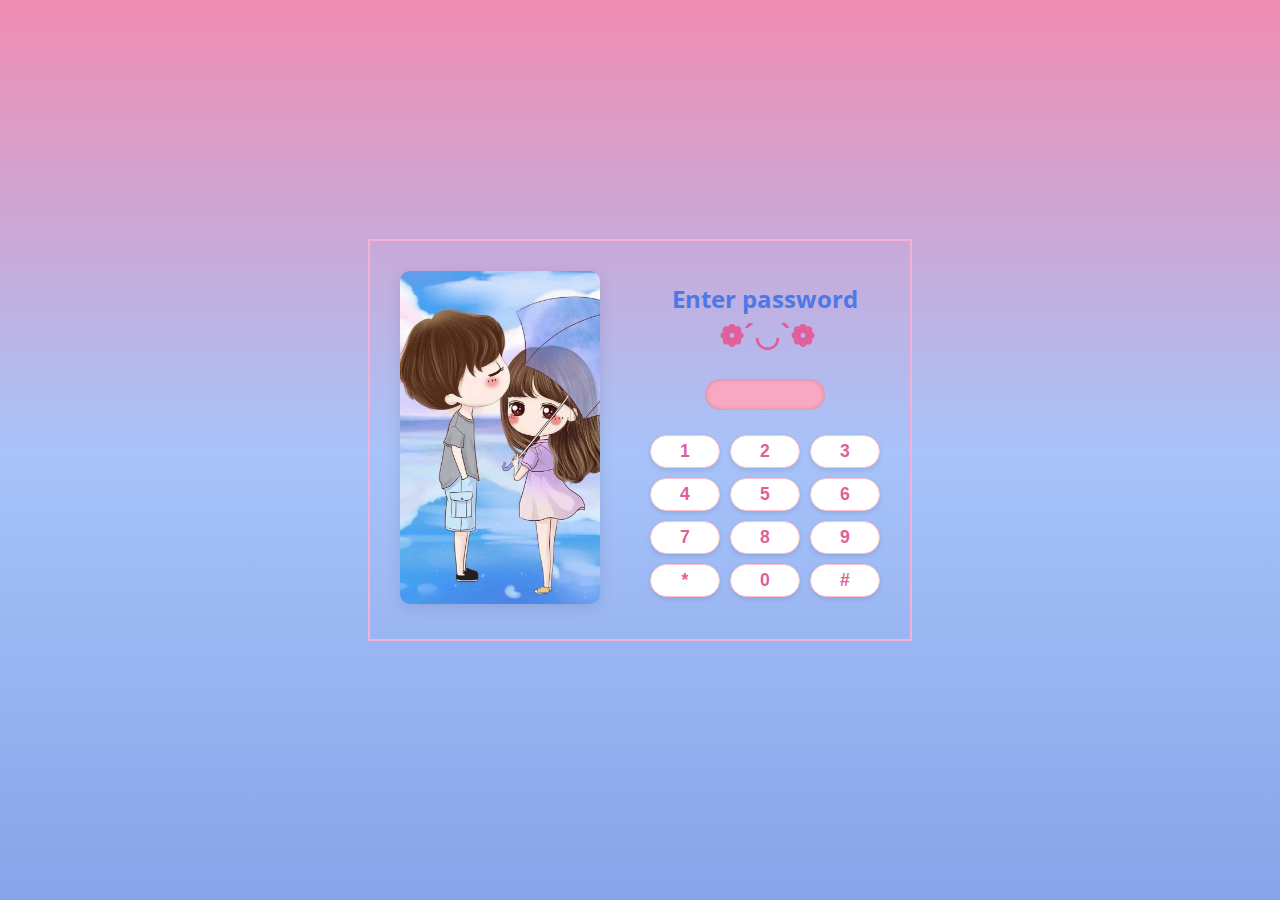
<file: index.html>
<!DOCTYPE html>
<html lang="en">

<head>
    <meta charset="UTF-8">
    <meta name="viewport" content="width=device-width, initial-scale=1.0">
    <title>Love Forever</title>
    <!-- Google Fonts -->
    <link href="https://fonts.googleapis.com/css2?family=Open+Sans:wght@400;700&family=Roboto:wght@400;700;900&family=Trirong&display=swap" rel="stylesheet">
    <style>
        /* General Body Styles (Applied to all pages) */
        body {
            font-family: 'Open Sans', sans-serif; /* Default font for the entire app */
            background: linear-gradient(to bottom, #f18cb2, #a7c3f9, #88a4e9);
            margin: 0;
            display: flex;
            flex-direction: column; /* Allow content to stack vertically */
            justify-content: center;
            align-items: center;
            min-height: 100vh; /* Ensure body takes full viewport height */
            padding: 20px; /* Add some padding around the main content */
            box-sizing: border-box; /* Include padding in element's total width and height */
            overflow-x: hidden; /* Prevent horizontal scroll */
            /* Re-introducing a top padding to simulate original margin-top effect, while maintaining responsiveness */
            /* padding-top: 0; Adjusted to give space from top, closer to original */
        }

        /* Common Container Styles */
        .container {
            text-align: center;
            width: 90%; /* Responsive width */
            /* padding: 20px;
            border-radius: 15px; */
            /* box-shadow: 0 5px 20px rgba(0, 0, 0, 0.2); */
            /* background-color: rgba(255, 255, 255, 0.9); Slightly transparent white background */
            margin-bottom: 20px; /* Space between containers if multiple are displayed */
            display: flex;
            flex-direction: column;
            align-items: center;
            justify-content: center;
        }

        /* Page Specific Overrides for Container Max-Widths */
        #page-password .container {
            flex-direction: row; /* For side-by-side photo and keypad */
            border: 2px solid rgb(244, 176, 214);
            /* background: rgba(255, 255, 255, 0.95); */
            max-width: 500px; /* Adjusted to match original width for password page */
            padding: 30px;
        }

        #page-countdown .container {
            /* background: rgba(255, 255, 255, 0.95); */
            /* border: 2px solid #C71585; Pink border */
            width: 1100px; /* Adjusted to match original width for countdown page */
        }

        #page-photos .container {
            background: rgba(255, 255, 255, 0.95);
            border: 2px solid #DA70D6;  /* Purple-pink border */
            max-width: 700px; /* Keeping previous max-width as no specific width was given for this page originally */
        }

        #page-letter .container {
            /* background-color: rgba(255, 255, 255, 0.98); More opaque for text */
            border: 2px solid rgb(244, 176, 214);
            max-width: 500px; /* Adjusted to match original width for love letter page */
            padding: 30px;
        }

        #page-final .container {
            background-color: rgba(255, 255, 255, 0.95);
            border: 2px solid rgb(245, 194, 223);
            max-width: 600px; /* Keeping original width for final page */
            height: auto; /* Adjust height based on content, original had fixed 200px */
            padding: 20px;
        }

        /* Password Page Specific Styles */
        .photo {
            margin-right: 50px;
            flex-shrink: 0; /* Prevent image from shrinking */
        }

        .photo img {
            width: 200px;
            height: auto; /* Maintain aspect ratio, original had height: 90% which can distort */
            border-radius: 10px;
            box-shadow: 0 4px 15px rgba(0, 0, 0, 0.1);
        }

        .keypad {
            text-align: center;
            flex-grow: 1; /* Allow keypad to take available space */
        }

        .prompt {
            font-size: 1.5em;
            color: #4d78e6;
            margin-bottom: 20px;
            font-weight: bold;
        }

        .prompt h {
            color: #e05f9b;
            font-size: 1.2em; /* Slightly larger emoji */
            margin-left: 5px;
        }

        .display {
            width: 120px;
            height: 31px;
            background: #f8a8c3;
            border-radius: 20px;
            margin: 25px auto 25px;
            font-size: 1.8em;
            line-height: 40px;
            box-shadow: inset 0 0 5px rgba(0, 0, 0, 0.2); /* Inner shadow for display */
            letter-spacing: 0px;
            font-weight: bold;
            color: #fff; /* White text for display */
        }

        .buttons {
            display: grid;
            grid-template-columns: repeat(3, 70px); /* Larger buttons */
            gap: 10px;
            justify-content: center;
            align-items: center;
        }

        .buttons button {
            font-size: 1.1em;
            padding: 5px; /* More padding for better touch targets */
            border-radius: 25px;
            background: white;
            font-weight: bold;
            color: rgba(16, 2, 2, 0.521);
            border: 1px solid #ffc0cb; /* Light pink border */
            box-shadow: 0 2px 5px rgba(0, 0, 0, 0.1);
            transition: all 0.2s ease-in-out; /* Smooth transition for hover */
            cursor: pointer;
        }

        .number {
            color: #e05f9b;
            font-weight: bold;
        }

        .buttons button:hover {
            background: #ffdaec;
            transform: translateY(-2px); /* Slight lift effect */
            box-shadow: 0 4px 10px rgba(0, 0, 0, 0.2);
        }

        /* Countdown Page Specific Styles */
        .question {
            width: 300px; /* Responsive width */
            /* max-width: 300px; */
            font-size: 1em;
            color: #C71585;
            margin-bottom: 70px; /* More space */
            padding: 1px 15px;
            border: 2px solid #C71585;
            border-radius: 25px;
            display: inline-block;
            font-weight: 700;
            /* background-color: rgba(255, 255, 255, 0.7); Semi-transparent background */
        }

        .countdown {
            font-size: 5em; /* Reverted to original 3.7em */
            color: #a04ada;
            margin-bottom: 10px;
            font-weight: 1100; /* Reverted to original 1100 */
            font-family: 'Roboto', sans-serif;
            letter-spacing: 2px;
        }

        .label {
            font-size: 1em; /* Reverted to original 1em */
            color: #5282db;
            margin-bottom: 45px;
        }

        .labels span {
            margin:60px; /* Reverted to original 40px */
            color: #4682B4;
            font-size: 1em;
            font-family: 'Open Sans', sans-serif;
            /* font-weight: bold; */
        }

        /* Photo Grid Page Specific Styles (Now a responsive 3-column grid) */
        .title {
            font-size: 2.5em;
            color: #DA70D6;
            margin-bottom: 30px;
            font-family: 'Roboto', sans-serif;
            font-weight: 900;
            text-shadow: 1px 1px 2px rgba(0,0,0,0.1);
        }

        .photo-grid {
            display: grid; /* Changed to grid for 3-column layout */
            grid-template-columns: repeat(3, 1fr); /* Explicitly 3 columns for larger screens */
            gap: 15px;
            margin-bottom: 30px;
            width: 100%;
            justify-content: center; /* Center the grid items if they don't fill the row */
        }

        .photo-placeholder {
            background-color: #fce4ec; /* Light pink background */
            border-radius: 10px;
            overflow: hidden;
            /* Removed width and max-width to let grid control sizing */
            aspect-ratio: 1 / 1; /* Keep images square */
            display: flex;
            align-items: center;
            justify-content: center;
        }

        .photo-placeholder img {
            width: 100%;
            height: 100%;
            object-fit: cover;
            border-radius: 10px;
            transition: transform 0.3s ease;
        }

        .photo-placeholder img:hover {
            transform: scale(1.05); /* Zoom effect on hover */
        }

        .cartoon span img {
            width: 150px; /* Larger cartoon image */
            height: auto;
            margin-top: 20px;
            border-radius: 10px;
        }

        /* Love Letter Page Specific Styles */
        #page-letter .text-box {
            font-weight: bold;
            font-size: 2em;
            color: rgb(247, 47, 207);
            margin-bottom: 20px;
            font-family: 'Trirong', serif;
        }

        #page-letter .text p {
            font-size: 1.1em;
            font-weight: normal; /* Make paragraph text normal weight */
            color: rgb(123, 25, 42);
            line-height: 1.6;
            text-align: justify; /* Justify text for better readability */
            padding: 0 10px;
            font-family: 'Open Sans', sans-serif;
        }

        /* Final Page Specific Styles */
        #page-final .box {
            color: #FF69B4;
            font-family: 'Courier New', Courier, monospace;
        }

        #page-final .text-box h3 {
            font-weight: bold;
            font-size: 2em;
            margin-bottom: 20px;
        }

        #page-final .photo p img {
            width: 130px; /* Adjusted to original 130px */
            height: auto;
            object-fit: cover;
            margin: 0 10px; /* Space between images */
            box-shadow: none;
        }

        /* Common Button Styles */
        .next-btn {
            background-color: #DA70D6;
            color: rgb(17, 63, 138);
            border: none;
            padding: 7px 60px; /* Larger padding */
            border-radius: 50px;
            cursor: pointer;
            font-size: 1.1em;
            font-weight: 700;
            font-family: 'Roboto', sans-serif;
            margin-top: 30px;
            transition: background-color 0.3s ease, transform 0.3s ease;
            box-shadow: 0 5px 15px rgba(0, 0, 0, 0.2);
        }

        .next-btn:hover {
            background-color: #5a6fe4;
            transform: translateY(-3px); /* Lift effect */
        }

        /* Common Decorations */
        .decorations, .hearts {
            margin-top: 20px;
            font-size: 2em; /* Larger emojis */
            color: #FF69B4;
            animation: pulse 1.5s infinite alternate; /* Subtle pulse animation */
        }

        /* Message Box for Alerts */
        .message-box {
            position: fixed;
            top: 50%;
            left: 50%;
            transform: translate(-50%, -50%);
            background-color: #fff;
            border: 2px solid #DA70D6;
            border-radius: 15px;
            padding: 30px;
            box-shadow: 0 8px 25px rgba(0, 0, 0, 0.3);
            z-index: 1000;
            text-align: center;
            font-family: 'Open Sans', sans-serif;
            display: none; /* Hidden by default */
            animation: fadeIn 0.3s ease-out;
            max-width: 90%;
            width: 350px;
        }

        .message-box p {
            font-size: 1.2em;
            color: #C71585;
            margin-bottom: 20px;
            font-weight: bold;
        }

        .message-box button {
            background-color: #DA70D6;
            color: white;
            border: none;
            padding: 10px 30px;
            border-radius: 30px;
            cursor: pointer;
            font-size: 1em;
            font-weight: bold;
            transition: background-color 0.3s ease;
        }

        .message-box button:hover {
            background-color: #5a6fe4;
        }

        /* Animations */
        @keyframes pulse {
            from { transform: scale(1); }
            to { transform: scale(1.05); }
        }

        @keyframes fadeIn {
            from { opacity: 0; transform: translate(-50%, -60%); }
            to { opacity: 1; transform: translate(-50%, -50%); }
        }

        /* Responsive Adjustments */
        @media (max-width: 768px) {
            body {
                padding-top: 100px; /* Adjust padding for smaller screens */
            }
            #page-password .container {
                flex-direction: column; /* Stack photo and keypad on small screens */
                padding: 20px;
            }
            .photo {
                margin-right: 0;
                margin-bottom: 20px; /* Add space below photo */
            }
            .photo img {
                width: 150px; /* Smaller image on mobile */
            }
            .buttons {
                grid-template-columns: repeat(3, 1fr); /* Make buttons fill width */
                gap: 10px;
            }
            .buttons button {
                font-size: 1.2em;
                padding: 8px;
            }
            .prompt {
                font-size: 1.3em;
            }
            .display {
                width: 100px;
                height: 35px;
                font-size: 1.6em;
                line-height: 35px;
            }
            .countdown {
                font-size: 2.8em;
            }
            .labels span {
                margin: 0 15px;
                font-size: 0.9em;
            }
            .next-btn {
                padding: 10px 20px;
                font-size: 1em;
            }
            .title {
                font-size: 2em;
            }
            /* Photo Grid on smaller screens: 2 columns if space allows, then 1 */
            #page-photos .photo-grid {
                grid-template-columns: repeat(auto-fit, minmax(120px, 1fr));
                /* object-fit: cover; */
            }
            #page-letter .text-box {
                font-size: 1.5em;
            }
            #page-letter .text p {
                font-size: 0.95em;
            }
            #page-final .text-box h3 {
                font-size: 1.5em;
            }
            #page-final .photo p img {
                width: 90px;
                margin: 0 5px;
            }
        }

        @media (max-width: 480px) {
            body {
                padding-top: 50px; /* Further adjust padding for very small screens */
            }
            .container {
                padding: 15px;
            }
            .photo img {
                width: 120px;
            }
            .buttons {
                grid-template-columns: repeat(3, 1fr);
                gap: 8px;
            }
            .buttons button {
                font-size: 1em;
            }
            .display {
                width: 80px;
                font-size: 1.4em;
            }
            .countdown {
                font-size: 2.2em;
            }
            .labels span {
                margin: 0 10px;
                font-size: 0.8em;
            }
            .next-btn {
                padding: 7px 60px;
                font-size: 1.2em;
            }
            .title {
                font-size: 1.2em;
            }
            /* Photo Grid on very small screens: 1 column */
            #page-photos .photo-grid {
                grid-template-columns: 0.1fr;
            }
            #page-letter .text-box {
                font-size: 1.3em;
            }
            #page-letter .text p {
                font-size: 0.9em;
            }
            #page-final .text-box h3 {
                font-size: 1.3em;
            }
            #page-final .photo p img {
                width: 70px;
            }
            .decorations, .hearts {
                font-size: 1.5em;
            }
        }
    </style>
</head>

<body>
    <!-- Message Box for Alerts -->
    <div id="messageBox" class="message-box">
        <p id="messageText"></p>
        <button onclick="hideMessageBox()">OK</button>
    </div>

    <!-- Page 1: Password Entry -->
    <div id="page-password" class="page">
        <div class="container">
            <div class="photo">
                <!-- IMPORTANT: Replace placehold.co URLs with your actual image paths (e.g., './img/cute.png') -->
                <img src="./img/cute.png" alt="Mirror selfie" onerror="this.onerror=null;this.src='https://placehold.co/200x300/f18cb2/ffffff?text=Image+Missing';">
            </div>
            <div class="keypad">
                <div class="prompt ">Enter password <br><h>❁´◡`❁</h></div>
                <div class="display" id="passwordDisplay" style="font-size: 20px;"></div>
                <div class="buttons">
                    <button onclick="addDigit('1')">
                        <div class="number">1</div>
                    </button>
                    <button onclick="addDigit('2')">
                        <div class="number">2</div>
                    </button>
                    <button onclick="addDigit('3')">
                        <div class="number">3</div>
                    </button>
                    <button onclick="addDigit('4')">
                        <div class="number">4</div>
                    </button>
                    <button onclick="addDigit('5')">
                        <div class="number">5</div>
                    </button>
                    <button onclick="addDigit('6')">
                        <div class="number">6</div>
                    </button>
                    <button onclick="addDigit('7')">
                        <div class="number">7</div>
                    </button>
                    <button onclick="addDigit('8')">
                        <div class="number">8</div>
                    </button>
                    <button onclick="addDigit('9')">
                        <div class="number">9</div>
                    </button>
                    <button onclick="addDigit('*')">
                        <div class="number">*</div>
                    </button>
                    <button onclick="addDigit('0')">
                        <div class="number">0</div>
                    </button>
                    <button onclick="addDigit('#')">
                        <div class="number">#</div>
                    </button>
                </div>
            </div>
        </div>
    </div>

    <!-- Page 2: Countdown -->
    <div id="page-countdown" class="page" style="display: none;">
        <div class="container">
            <div class="question">❁ do you love me</div>
            <div class="countdown" id="countdown">
                <header>61 : 01 : 26 : 37</header>
            </div>
            <div class="label">
                <div class="labels">
                    <span>Days</span>
                    <span>Hrs</span>
                    <span>Mins</span>
                    <span>Secs</span>
                </div>
            </div>
            <button class="next-btn" onclick="goToNextPage('page-photos')">Next</button>
            <div class="hearts">🎀💝🎀💝</div>
        </div>
    </div>

    <!-- Page 3: Photo Grid -->
    <div id="page-photos" class="page " style="display: none;">
        <div class="container">
            <div class="title">Bbe I love you ♥</div>
            <div class="photo-grid">
                <div class="photo-placeholder">
                    <!-- IMPORTANT: Replace placehold.co URLs with your actual image paths (e.g., './img/Cute Cartoon1.png') -->
                    <img class="" src="./img/Cute Cartoon1.png" alt="Cute Cartoon 1" onerror="this.onerror=null;this.src='https://placehold.co/150x150/f18cb2/ffffff?text=Image+Missing';">
                </div>
                <div class="photo-placeholder">
                    <img src="./img/photo-placeholder.png" alt="Photo Placeholder" onerror="this.onerror=null;this.src='https://placehold.co/150x150/a7c3f9/ffffff?text=Image+Missing';">
                </div>
                <div class="photo-placeholder">
                    <img src="./img/angry.png" alt="Angry Emoji" onerror="this.onerror=null;this.src='https://placehold.co/150x150/88a4e9/ffffff?text=Image+Missing';">
                </div>
            </div>
            <div class="cartoon">
                <span>
                    <img src="./img/Cute Cartoon.png" alt="Cute Cartoon" onerror="this.onerror=null;this.src='https://placehold.co/150x150/e05f9b/ffffff?text=Image+Missing';">
                </span>
            </div>
            <button class="next-btn" onclick="goToNextPage('page-letter')">Next</button>
            <div class="decorations">🎀 💕</div>
        </div>
    </div>

    <!-- Page 4: Love Letter -->
    <div id="page-letter" class="page" style="display: none;">
        <div class="container">
            <div class="text">
                <div class="text-box">Sent to my love</div><br>
                <p>
                    In my life, there is nothing more wonderful than having you by my side as my soulmate. Every time I
                    think about our love, my heart blooms into a beautiful flower, nourished by the light of your beauty and
                    the warmth of your care. I don't wish for a better life, because having you is the greatest gift I could
                    ever receive.
                    <br><br>
                    I love you not just because of how beautiful you are on the outside, but because of the goodness in your
                    heart that makes me fall in love with you every single day. You light up my life like the moon in a dark
                    night; you are the star that shines brightly in my heart. I promise I will stand by your side no matter
                    what happens. My heart belongs to you, and whenever you need me, I'll be there — always.
                </p>
            </div>
            <button class="next-btn" onclick="goToNextPage('page-final')">Next</button>
        </div>
    </div>

    <!-- Page 5: Final Message & Images -->
    <div id="page-final" class="page" style="display: none;">
        <div class="container">
            <div class="box">
                <div class="text-box">
                    <h3>I Love you so much</h3>
                </div>
                <div class="photo">
                    <p>
                        <!-- IMPORTANT: Replace placehold.co URLs with your actual image paths (e.g., './img/bad-girl.png') -->
                        <img src="./img/bad-girl.png" alt="Bad Girl" onerror="this.onerror=null;this.src='https://placehold.co/120x120/f18cb2/ffffff?text=Image+Missing';">
                        <img src="./img/Cute Cartoon.png" alt="Cute Cartoon" onerror="this.onerror=null;this.src='https://placehold.co/120x120/a7c3f9/ffffff?text=Image+Missing';">
                        <img src="./img/1cute.png" alt="Another Cute" onerror="this.onerror=null;this.src='https://placehold.co/120x120/88a4e9/ffffff?text=Image+Missing';">
                    </p>
                </div>
            </div>
            <button class="next-btn" onclick="goToNextPage('page-password')">Start Over</button>
        </div>
    </div>

    <script>
        let currentTimer = null; // To store the interval ID for the countdown timer

        /**
         * Shows a specific page and hides all other pages.
         * Manages the countdown timer's lifecycle (start/stop).
         * Resets the password input when navigating away from the password page.
         * @param {string} pageId - The ID of the page to display.
         */
        function showPage(pageId) {
            const pages = document.querySelectorAll('.page');
            pages.forEach(page => {
                page.style.display = 'none'; // Hide all pages
            });

            const targetPage = document.getElementById(pageId);
            if (targetPage) {
                targetPage.style.display = 'flex'; // Show the target page (using flex for centering)
            }

            // Specific logic for countdown page: start/reset timer
            if (pageId === 'page-countdown') {
                // Clear any existing timer to prevent multiple timers running
                if (currentTimer) {
                    clearInterval(currentTimer);
                }
                // Reset countdown time to initial values when entering this page
                timeLeft = { days: 61, hours: 1, minutes: 25, seconds: 23 };
                updateCountdown(); // Initial update to display correct starting time
                currentTimer = setInterval(updateCountdown, 1000); // Start new timer
            } else {
                // If navigating away from countdown page, clear its timer
                if (currentTimer) {
                    clearInterval(currentTimer);
                    currentTimer = null;
                }
            }

            // Reset password input when navigating away from the password page
            if (pageId !== 'page-password') {
                password = '';
                document.getElementById("passwordDisplay").innerText = '';
            }
        }

        // --- Password Page Logic ---
        let password = "";
        const correctPassword = "2725"; // The correct password for entry

        /**
         * Adds a digit to the password string or handles special characters.
         * Updates the display and checks for password correctness.
         * @param {string} char - The character (digit, '*', or '#') pressed on the keypad.
         */
        function addDigit(char) {
            if (char === '*') { // Backspace functionality
                password = password.slice(0, -1);
            } else if (char === '#') {
                // Currently, '#' has no specific action, but could be used for 'Enter' or 'Clear'
                // For this app, it simply does nothing as per original behavior.
            } else if (password.length < 4) { // Limit password length to 4 digits
                password += char;
            }
            // Update the display with asterisks for each entered digit
            document.getElementById("passwordDisplay").innerText = '*'.repeat(password.length);

            // Check password only when 4 digits are entered
            if (password.length === 4) {
                if (password === correctPassword) {
                    showMessageBox('Correct password! Redirecting...', () => {
                        showPage('page-countdown'); // Go to the next page on success
                    });
                } else {
                    showMessageBox('Incorrect password! Please try again.', () => {
                        password = ''; // Clear password on incorrect attempt
                        document.getElementById("passwordDisplay").innerText = ''; // Clear display
                    });
                }
            }
        }

        // --- Custom Message Box Logic (replaces browser's alert/confirm) ---
        /**
         * Displays a custom message box with a message and an OK button.
         * Executes a callback function when the OK button is clicked.
         * @param {string} message - The message to display in the box.
         * @param {function} callback - Function to execute after the message box is closed.
         */
        function showMessageBox(message, callback) {
            const messageBox = document.getElementById('messageBox');
            const messageText = document.getElementById('messageText');
            messageText.innerText = message;
            messageBox.style.display = 'block'; // Show the message box

            // Set the onclick for the OK button to hide the box and run the callback
            messageBox.querySelector('button').onclick = () => {
                hideMessageBox();
                if (callback && typeof callback === 'function') {
                    callback();
                }
            };
        }

        /**
         * Hides the custom message box.
         */
        function hideMessageBox() {
            document.getElementById('messageBox').style.display = 'none';
        }


        // --- Countdown Page Logic (Modified to be an incrementing timer) ---
        let timeLeft = {
            days: 61,
            hours: 1,
            minutes: 25,
            seconds: 23,
        };

        /**
         * Updates the incrementing timer display.
         * This function simulates time passing forward (e.g., "time since an event").
         */
        function updateCountdown() {
            const countdownElement = document.getElementById('countdown');
            let { days, hours, minutes, seconds } = timeLeft;

            seconds++; // Increment seconds
            if (seconds >= 60) {
                seconds = 0;
                minutes++;
            }
            if (minutes >= 60) {
                minutes = 0;
                hours++;
            }
            if (hours >= 24) {
                hours = 0;
                days++;
            }

            timeLeft = { days, hours, minutes, seconds };
            // Corrected padStart to ensure two-digit display (e.g., 01, 05)
            countdownElement.textContent = `${days.toString().padStart(2, '0')} : ${hours.toString().padStart(2, '0')} : ${minutes.toString().padStart(2, '0')} : ${seconds.toString().padStart(2, '0')}`;
        }

        /**
         * Navigates to the specified next page.
         * @param {string} nextPageId - The ID of the page to navigate to.
         */
        function goToNextPage(nextPageId) {
            showPage(nextPageId);
        }

        // Initialize the first page when the DOM is fully loaded
        document.addEventListener('DOMContentLoaded', () => {
            showPage('page-password');
        });
    </script>
</body>

</html>
</file>
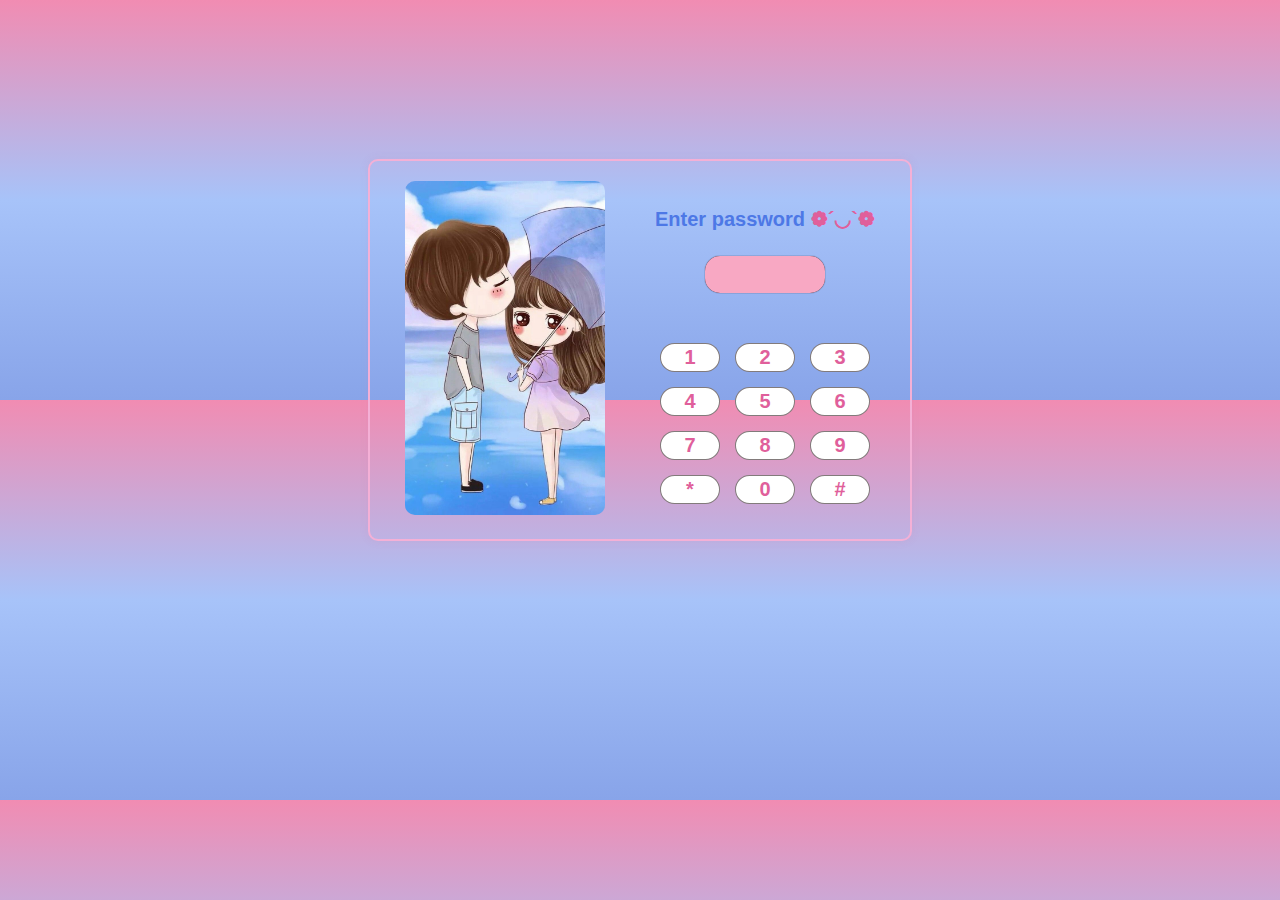
<file: love.html>
<!DOCTYPE html>
<html lang="en">

<head>
    <meta charset="UTF-8">
    <title>Love Forever</title>
    <link rel="stylesheet" href="./style.css">
</head>
    
<body>
    <div class="container">
        <div class="photo">
            <img src="./img/cute.png" alt="Mirror selfie">
        </div>
        <div class="keypad">
            <div class="prompt">Enter password
                <h>❁´◡`❁</h>
            </div>
            <div class="display" id="passwordDisplay"></div>
            <div class="buttons">
                <button onclick="addDigit('1')" style="border: 1px solid;">
                    <div class="number">1</div>
                </button>
                <button onclick="addDigit('2')" style="border: 1px solid;">
                    <div class="number">2</div>
                </button>
                <button onclick="addDigit('3')" style="border: 1px solid;">
                    <div class="number">3</div>
                </button>
                <button onclick="addDigit('4')" style="border: 1px solid;">
                    <div class="number">4</div>
                </button>
                <button onclick="addDigit('5')" style="border: 1px solid;">
                    <div class="number">5</div>
                </button>
                <button onclick="addDigit('6')" style="border: 1px solid;">
                    <div class="number">6</div>
                </button>
                <button onclick="addDigit('7')" style="border: 1px solid;">
                    <div class="number">7</div>
                </button>
                <button onclick="addDigit('8')" style="border: 1px solid;">
                    <div class="number">8</div>
                </button>
                <button onclick="addDigit('9')" style="border: 1px solid;">
                    <div class="number">9</div>
                </button>
                <button onclick="addDigit('*')" style="border: 1px solid;">
                    <div class="number">*</div>
                </button>
                <button onclick="addDigit('0')" style="border: 1px solid;">
                    <div class="number">0</div>
                </button>
                <button onclick="addDigit('#')" style="border: 1px solid;">
                    <div class="number">#</div>
                </button>
            </div>
        </div>
    </div>
</body>
<script>
    let password = "";
    const correctPassword = "2725";
    function addDigit(char) {
        if (char === '*' || char === '#') {
            password = password.slice(0, -1); // Remove last digit
        } else if (password.length < 4) {
            password += char;
        }
        document.getElementById("passwordDisplay").innerText = '*'.repeat(password.length);

        if (password.length === 4) {
            if (password === correctPassword) {
                window.location.href = 'love1.html'; // Redirect to next page
            } else {
                alert('Incorrect password!');
                password = '';
                document.getElementById("passwordDisplay").innerText = '';
            }
        }
    }
</script>

</html>
</file>
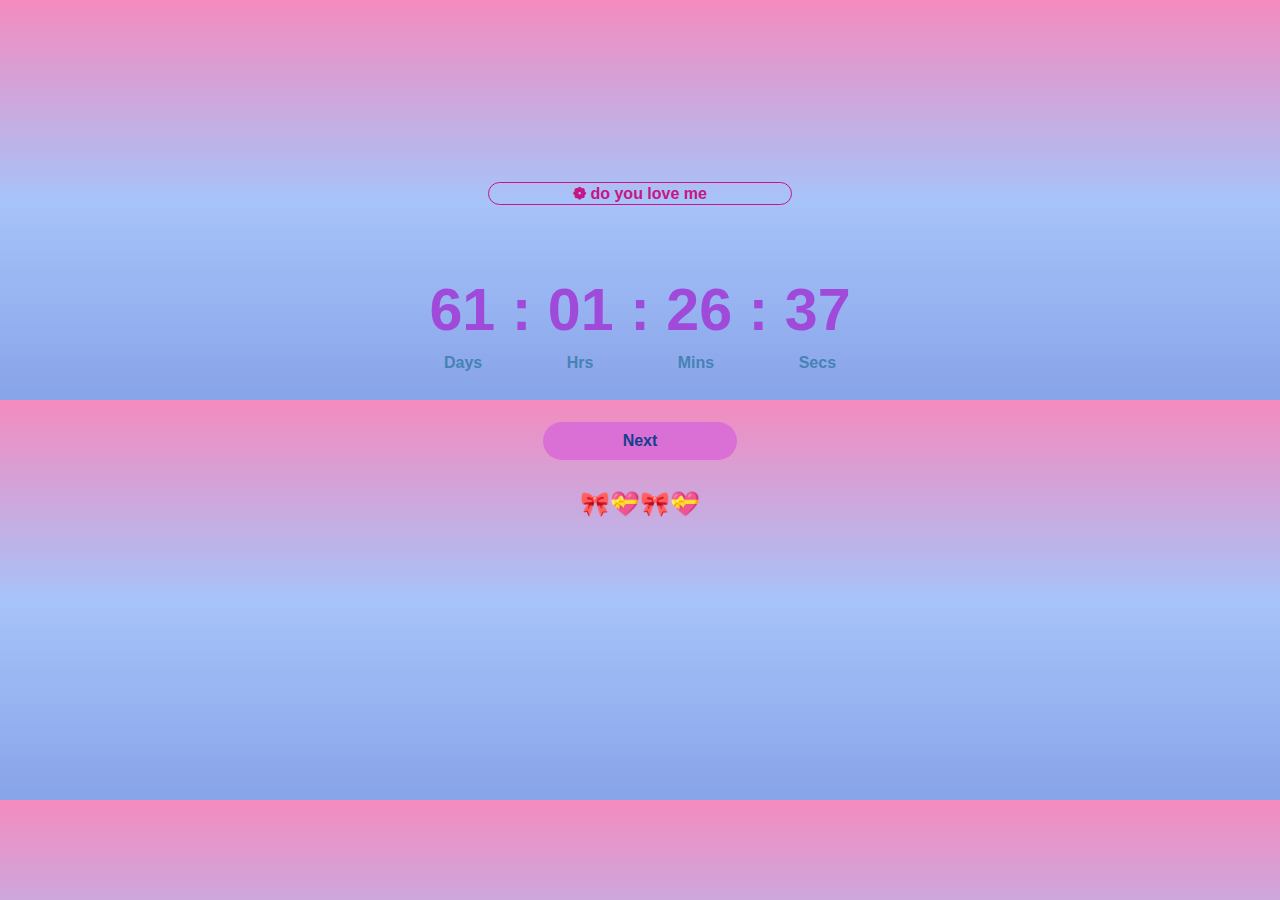
<file: love1.html>
<!DOCTYPE html>
<html lang="en">

<head>
    <meta charset="UTF-8">
    <meta name="viewport" content="width=device-width, initial-scale=1.0">
    <title>Love Forever</title>
    <style>
        body {
            background: linear-gradient(to bottom, rgb(244, 139, 191), #a7c3f9, #88a4e9);
            margin: 0;
            display: flex;
            justify-content: center;
            align-items: center;
            height: 100px;
            margin-top: 300px;
            font-family: 'Open Sans', sans-serif;
        }

        .container {
            text-align: center;
            /* padding: 10px; */
            border-radius: 10px;
            font-weight: bold;
            width: 1100px;
            /* background: rgb(114, 77, 214); */
            /* border: 2px solid rgb(244, 176, 214); */
            /* box-shadow: 0 0 10px rgba(0, 0, 0, 0.1); */
        }

        .container img {
            width: 70px;
            object-fit: cover;
        }

        .question {
            width: 300px;
            font-size: 1em;
            color: #C71585;
            margin-bottom: 70px;
            padding: 1px 1px;
            border: 1px solid #C71585;
            border-radius: 15px;
            display: inline-block;
            font-weight: 700;
        }

        .countdown {
            font-size: 3.7em;
            color: #a04ada;
            margin-bottom: 10px;
            font-weight: 1100;
            font-family: 'Roboto', sans-serif;
            /* background-color: #4682B4; */
        }

        .label {
            font-size: 1em;
            color: #5282db;
            margin-bottom: 30px;
            /* width: 800px; */
            /* background-color: #4682B4; */
        }

        .labels {
            margin-bottom: 20px;
            /* width: 800px; */
        }

        .labels span {
            margin: 0 40px;
            color: #4682B4;
            font-size: 1em;
            font-family: 'Open Sans', sans-serif;
        }

        .next-btn {
            background-color: #DA70D6;
            color: rgb(17, 63, 138);
            border: none;
            padding: 10px 80px;
            border-radius: 50px;
            cursor: pointer;
            font-size: 1em;
            margin-bottom: 10px;
            font-weight: 700;
            font-family: 'Roboto', sans-serif;
        }

        .next-btn:hover {
            background-color: #5a6fe4;
        }

        .hearts {
            margin-top: 10px;
            font-size: 1.5em;
            color: #FF1493;
            font-family: 'Open Sans', sans-serif;
        }

        /* .time-unit {
            display: inline-block;
            margin: 0 10px;
        } */

        button {
            margin-top: 20px;
            background-color: #a869ff;
            color: white;
            border: none;
            padding: 6px 70px;
            border-radius: 20px;
            cursor: pointer;
            font-size: 1em;
        }

        button:hover {
            background-color: #7e84cd;
        }

        .hearts {
            margin-top: 20px;
            color: #ff69b4;
            font-size: 1.5em;
        }
    </style>
</head>

<body>
    <div class="container">
        <div class="question">❁ do you love me</div>
        <div class="countdown" id="countdown">
            <header>61 : 01 : 26 : 37</header>
        </div>
        <div class="label">
            <div class="labels">
                <span>Days</span>
                <span>Hrs</span>
                <span>Mins</span>
                <span>Secs</span>
            </div>
        </div>
        <button class="next-btn" onclick="goToNextPage()">Next</button>
        <div class="hearts">🎀💝🎀💝</div>
    </div>

    <script>
        let timeLeft = {
            days: 61,
            hours: 1,
            minutes: 25,
            seconds: 23,
        };

        function updateCountdown() {
            const countdownElement = document.getElementById('countdown');
            let { days, hours, minutes, seconds } = timeLeft;

            seconds++;
            if (seconds < 0) {
                seconds = 59;
                minutes++;
                if (minutes < 0) {
                    minutes = 59;
                    hours++;
                    if (hours < 0) {
                        hours = 23;
                        days++;
                    }
                }
            }

            timeLeft = { days, hours, minutes, seconds };
            countdownElement.textContent = `${days} : ${hours.toString().padStart(1, '1')} : ${minutes.toString().padStart(1, '1')} : ${seconds.toString().padStart(1, '1')}`;

            if (days === 0 && hours === 0 && minutes === 0 && seconds === 0) {
                clearInterval(timer);
                countdownElement.textContent = "Time's up!";
            }
        }

        const timer = setInterval(updateCountdown, 1000);
            function goToNextPage() {
                window.location.href = 'love2.html';
            }
    </script>
</body>

</html>
</file>
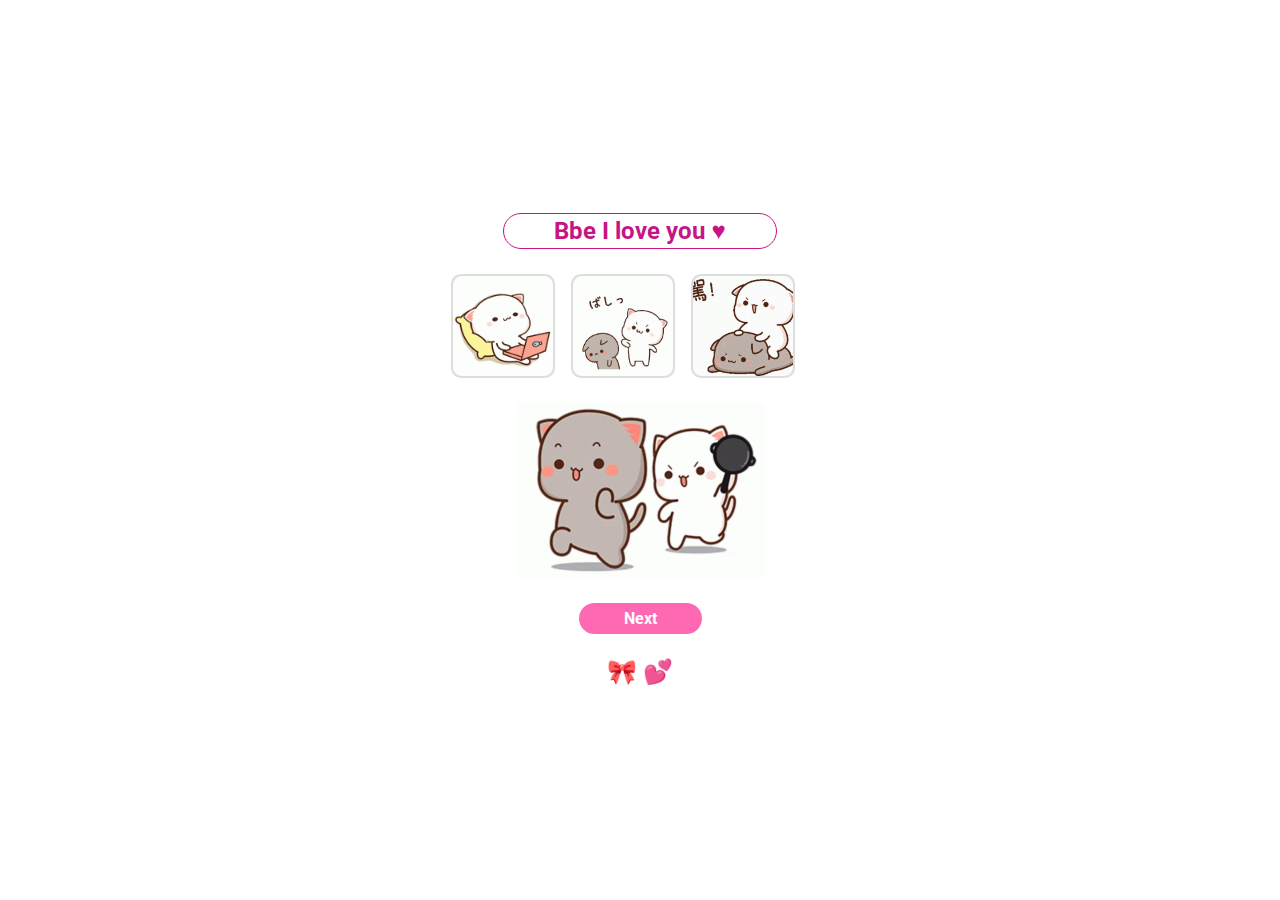
<file: love2.html>
<!DOCTYPE html>
<html lang="en">

<head>
    <meta charset="UTF-8">
    <title>Love Forever</title>
    <link rel="stylesheet" href="./style1.css">
    <link href="https://fonts.googleapis.com/css2?family=Open+Sans:wght@400;700&family=Roboto&display=swap"
        rel="stylesheet">
</head>

<body>
    <div class="container">
        <div class="title">Bbe I love you ♥</div>
        <div class="photo-grid">
            <div class="photo-placeholder">
                <img src="./img/Cute Cartoon1.png" alt="">
            </div>
            <div class="photo-placeholder">
                <img src="./img/photo-placeholder.png" alt="">
            </div>
            <div class="photo-placeholder">
                <img src="./img/angry.png" alt="">
            </div>
        </div>
        <div class="cartoon">
            <!-- You can replace this with an actual image or SVG if desired -->
            <span>
                <img src="./img/Cute Cartoon.png" alt="">
            </span>
        </div>
        <button class="next-btn" onclick="goToNextPage()">Next</button>
        <div class="decorations">🎀 💕</div>
    </div>
    <script>
        function goToNextPage() {
            window.location.href = 'love3.html';
        }
    </script>
</body>

</html>
</file>
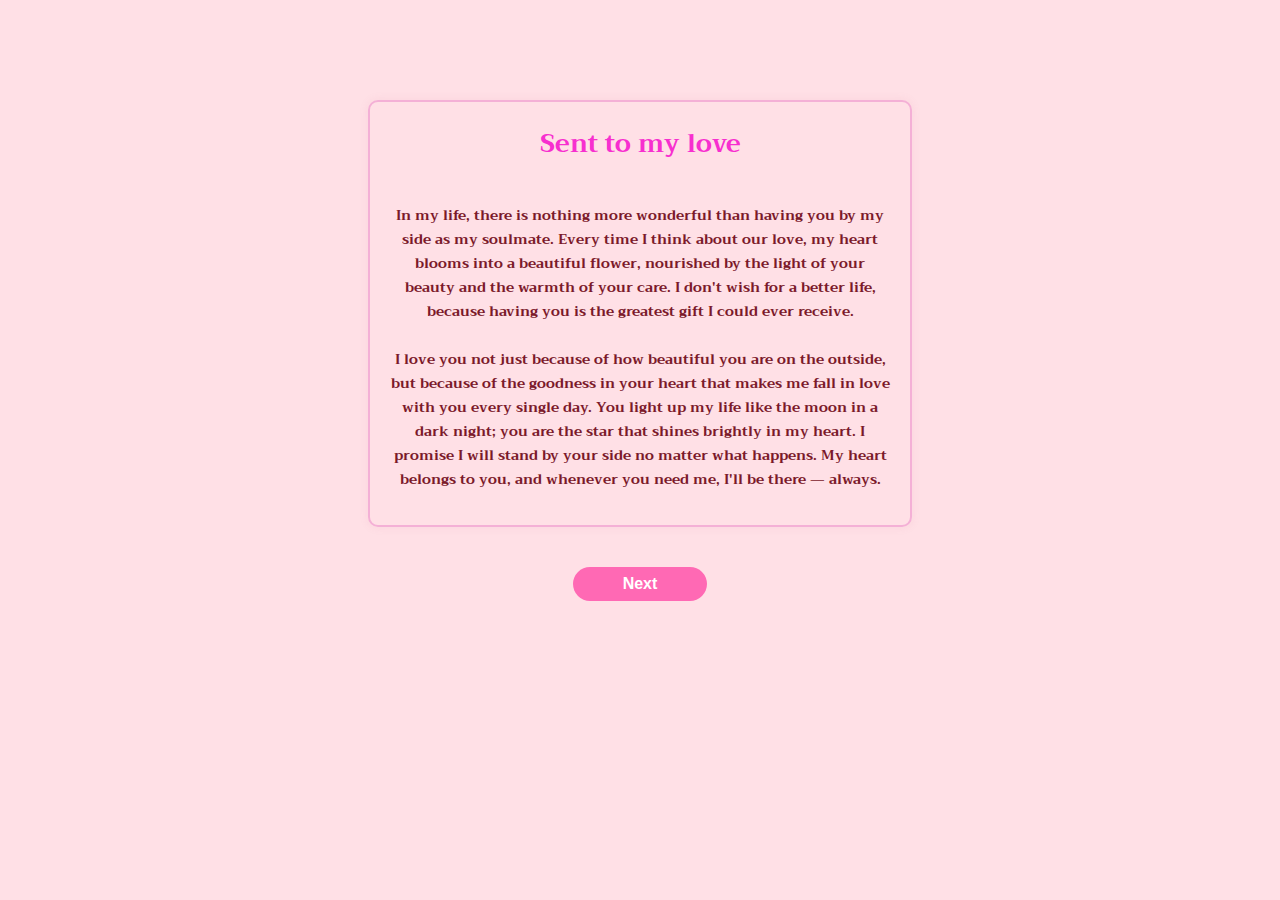
<file: love3.html>
<!DOCTYPE html>
<html lang="en">

<head>
    <meta charset="UTF-8">
    <meta name="viewport" content="width=device-width, initial-scale=1.0">
    <title>Love Forever</title>
    <link rel="stylesheet" href="./style2.css">
    <link rel="stylesheet" href="https://fonts.googleapis.com/css?family=Trirong">
</head>

<body>
    <div class="container">
        <div class="text">
            <div class="text-box">Sent to my love</div><br>
              <p>
            In my life, there is nothing more wonderful than having you by my side as my soulmate. Every time I
            think about our love, my heart blooms into a beautiful flower, nourished by the light of your beauty and
            the warmth of your care. I don't wish for a better life, because having you is the greatest gift I could
            ever receive.
            <br><br>
            I love you not just because of how beautiful you are on the outside, but because of the goodness in your
            heart that makes me fall in love with you every single day. You light up my life like the moon in a dark
            night; you are the star that shines brightly in my heart. I promise I will stand by your side no matter
            what happens. My heart belongs to you, and whenever you need me, I'll be there — always.
            </p>
            </div>
        </div>
    </div>
            <button class="next-btn" onclick="goToNextPage()">Next</button>
</body>
<script>
    function goToNextPage() {
        window.location.href = 'love4.html';
    }
</script>

</html>
</file>
<file: style.css>
body {
    font-family: Arial, sans-serif;
    background: linear-gradient(to bottom, #f18cb2, #a7c3f9, #88a4e9);
    margin: 0;
    display: flex;
    justify-content: center;
    align-items: center;
    height: 100px;
    margin-top: 300px;
}

.container {
    text-align: center;
    width: 500px;
    display: flex;
    justify-content: center;
    align-items: center;
    border: 2px solid rgb(244, 176, 214);
    padding: 20px;
    border-radius: 10px;
    box-shadow: 0 0 10px rgba(193, 96, 141, 0.1);
}

.photo {
    margin-right: 50px;
}

.photo img {
    width: 200px;
    height: 90%;
    border-radius: 10px;
}

.keypad {
    text-align: center;
    margin-top: 10px;
}

.prompt {
    font-size: 20px;
    color: #4d78e6;
    margin-bottom: 20px;
    font-weight: bold;
}
.prompt h{
    color: #e05f9b;
}

.display {
    width: 120px;
    height: 37px;
    background: #f8a8c3;
    border-radius: 15px;
    margin: 25px auto 50px;
    font-size: 24px;
    line-height: 40px;
    box-shadow: 0 0 1px;
    letter-spacing: 5px;
    font-weight: bold;
}

.buttons {
    display: grid;
    grid-template-columns: repeat(3, 60px);
    gap: 15px;
    justify-content: center;
    align-items: center;
    cursor: pointer;
}

.buttons button {
    font-size: 20px;
    padding: 2px;
    border-radius: 15px;
    background: white;
    font-weight: bold;
    color: rgba(16, 2, 2, 0.521);
    /* cursor: pointer; */
}
.number{
    color: #e05f9b;
    font-weight: bold;
}
.buttons button:hover {
    background: #ffdaec;
}
</file>
<file: style1.css>
body {
    margin: 0;
    display: flex;
    justify-content: center;
    align-items: center;
    height: 100vh;
    background-color: white;
    font-family: 'Open Sans', sans-serif;
}

.container {
    text-align: center;
    padding: 20px;
}

.title {
    font-size: 1.5em;
    color: #C71585;
    margin-bottom: 25px;
    padding: 3px 50px;
    border: 1px solid #C71585;
    border-radius: 20px;
    display: inline-block;
    font-family: 'Roboto', sans-serif;
    font-weight: 700;
}

.photo-grid {
    margin-left: 60px;
    display: grid;
    grid-template-columns: repeat(3, 100px);
    gap: 20px;
    margin-bottom: 25px;
}

.photo-placeholder {
    width: 100px;
    height: 100px;
    background-color: #f0f0f0;
    border-radius: 10px;
    display: flex;
    justify-content: center;
    align-items: center;
    font-size: 0.9em;
    color: #888;
    border: 2px solid #ddd;
}
.photo-grid .photo-placeholder img{
    width: 100%;
    height: 100%;
    object-fit: cover;
    border-radius: 10px;
}
.cartoon {
    margin-bottom: 20px;
    font-size: 1.2em;
    color: #4682B4;
    font-family: 'Roboto', sans-serif;
    font-weight: 700;
}
.cartoon span img{ 
    width: 50%;
    height: 50%;
    object-fit: cover;
}

.next-btn {
    background-color: #FF69B4;
    color: white;
    border: none;
    padding: 6px 45px;
    border-radius: 20px;
    cursor: pointer;
    font-size: 1em;
    font-family: 'Roboto', sans-serif;
    font-weight: 700;
}

.next-btn:hover {
    background-color: #FF1493;
}

.decorations {
    margin-top: 20px;
    font-size: 1.5em;
    color: #FF69B4;
}
</file>
<file: style2.css>
body{
   font-family: "Trirong", serif;
    background-color: rgba(255, 192, 203, 0.486);
    margin: 0;
    display: flex;
    flex-direction: column;
    justify-content: center;
    align-items: center;
    /* height: 50px;
    margin-top:300px; */
    padding-bottom: 50px;
    padding-top: 100px;
}
.container{
    text-align: center;
    width: 500px;
    display: flex;
    justify-content: center;
    align-items: center;
    border: 2px solid rgb(244, 176, 214);
    padding: 20px;
    border-radius: 10px;
    box-shadow: 0 0 10px rgba(193, 96, 141, 0.1);
}
.text-box{
    font-weight: bold;
    font-size: 25px;
    color: rgb(247, 47, 207);
}
.text{
    font-size: 14px;
    font-weight: bold;
    color: rgb(123, 25, 42);

}
.next-btn{
    background-color: #FF69B4;
    color: white;
    border: none;
    padding: 8px 50px;
    border-radius: 20px;
    cursor: pointer;
    font-size: 16px;
    font-family: 'Roboto', sans-serif;
    font-weight: 700;
    margin-top: 40px;
}
.next-btn:hover{
    background-color: #FF1493;
}
.decorations{
    margin-top: 20px;
    font-size: 1.5em;
    color: #FF69B4;
}
</file>
